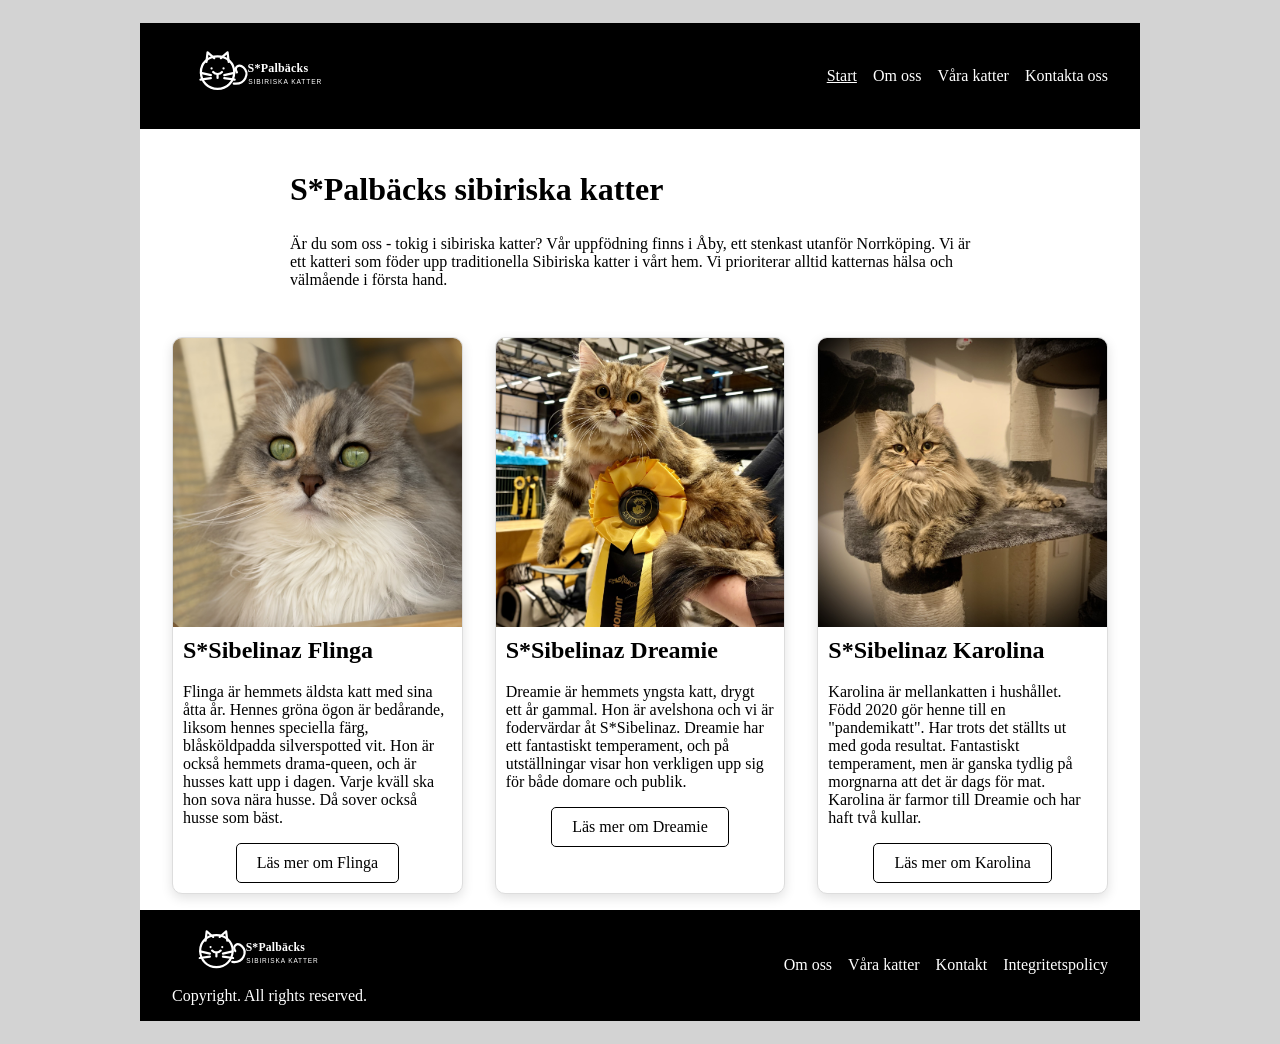
<file: index.html>
<!DOCTYPE html>
<html lang="sv">
<head>
    <meta charset="UTF-8">
    <meta name="viewport" content="width=device-width, initial-scale=1.0">
    <title>Startsida | S*Palbäcks sibiriska katter</title>
    <link rel="stylesheet" href="style.css">
</head>
<body>

    <!--Header-->

    <header>
        <a href="index.html">
            <img src="Palbäcks.svg" class="logo" alt="S*Palbäcks sibiriska katters logotyp">
        </a>

        <div class="header-right">
            <nav aria-label="Huvudmeny">
                <a href="index.html" aria-current="page">Start</a>
                <a href="om-oss.html">Om oss</a>
                <a href="vara-katter.html">Våra katter</a>
                <a href="kontakta-oss.html">Kontakta oss</a>
            </nav>
        </div>
    </header>

<!--Presentation-->

    <main>
        <section class="hero">
            <h1 class="presentation">S*Palbäcks sibiriska katter</h1>
            <p class="presentation">Är du som oss - tokig i sibiriska katter? Vår uppfödning finns i Åby, ett stenkast utanför Norrköping. Vi är ett katteri som föder upp traditionella Sibiriska katter i vårt hem. Vi prioriterar alltid katternas hälsa och välmående i första hand.</p>
        </section>

        <!--Våra katter-->

        <section class="katter">

         <!--Flinga-->
             <article class="kattkort">
                 <a href="vara-katter.html" class="kattkort-lank">
                     <div class="kattbild">
                         <img src="Flinga.jpeg" alt="Katten Flinga"> 
                     </div>

                     <div class="text-katt">
                         <h2>S*Sibelinaz Flinga</h2>
                        <p>Flinga är hemmets äldsta katt med sina åtta år. Hennes gröna ögon är bedårande, liksom hennes speciella färg, blåsköldpadda silverspotted vit. Hon är också hemmets drama-queen, och är husses katt upp i dagen. Varje kväll ska hon sova nära husse. Då sover också husse som bäst.</p>
                        <span class="knapp">Läs mer om Flinga</span>
                     </div>
                </a>
            </article>

        <!--Dreamie-->
            <article class="kattkort">
                <a href="vara-katter.html" class="kattkort-lank">
                    <div class="kattbild">
                         <img src="Dreamie.jpeg" alt="Katten Dreamie">
                    </div>

                    <div class="text-katt">
                         <h2>S*Sibelinaz Dreamie</h2>
                        <p>Dreamie är hemmets yngsta katt, drygt ett år gammal. Hon är avelshona och vi är fodervärdar åt S*Sibelinaz. Dreamie har ett fantastiskt temperament, och på utställningar visar hon verkligen upp sig för både domare och publik.</p>
                         <span class="knapp">Läs mer om Dreamie</span>
                     </div>
                </a>
             </article>

         <!--Karolina-->
            <article class="kattkort">
                 <a href="vara-katter.html" class="kattkort-lank">
                    <div class="kattbild">
                        <img src="Karolina.jpeg" alt="Katten Karolina">
                    </div>

                    <div class="text-katt">
                        <h2>S*Sibelinaz Karolina</h2>
                        <p>Karolina är mellankatten i hushållet. Född 2020 gör henne till en "pandemikatt". Har trots det ställts ut med goda resultat. Fantastiskt temperament, men är ganska tydlig på morgnarna att det är dags för mat. Karolina är farmor till Dreamie och har haft två kullar.</p>
                        <span class="knapp">Läs mer om Karolina</span>
                     </div>
                </a>
            </article>
        </section>
    </main> 

    <!--Footer-->

    <footer>
        <div class="footer-column">
            <a href="index.html">
                <img src="Palbäcks.svg" alt="S*Palbäcks sibiriska katter logotyp">
            </a>
            <p>Copyright. All rights reserved.</p>
        </div>

        <div class="footer-column">
            <nav class="footer-nav" aria-label="Sidfotsmeny">
                <a href="om-oss.html">Om oss</a>
                <a href="vara-katter.html">Våra katter</a>
                <a href="kontakta-oss.html">Kontakt</a>
                <a href="#">Integritetspolicy</a>
            </nav>
        </div>

    </footer>


</body>
</html>
</file>
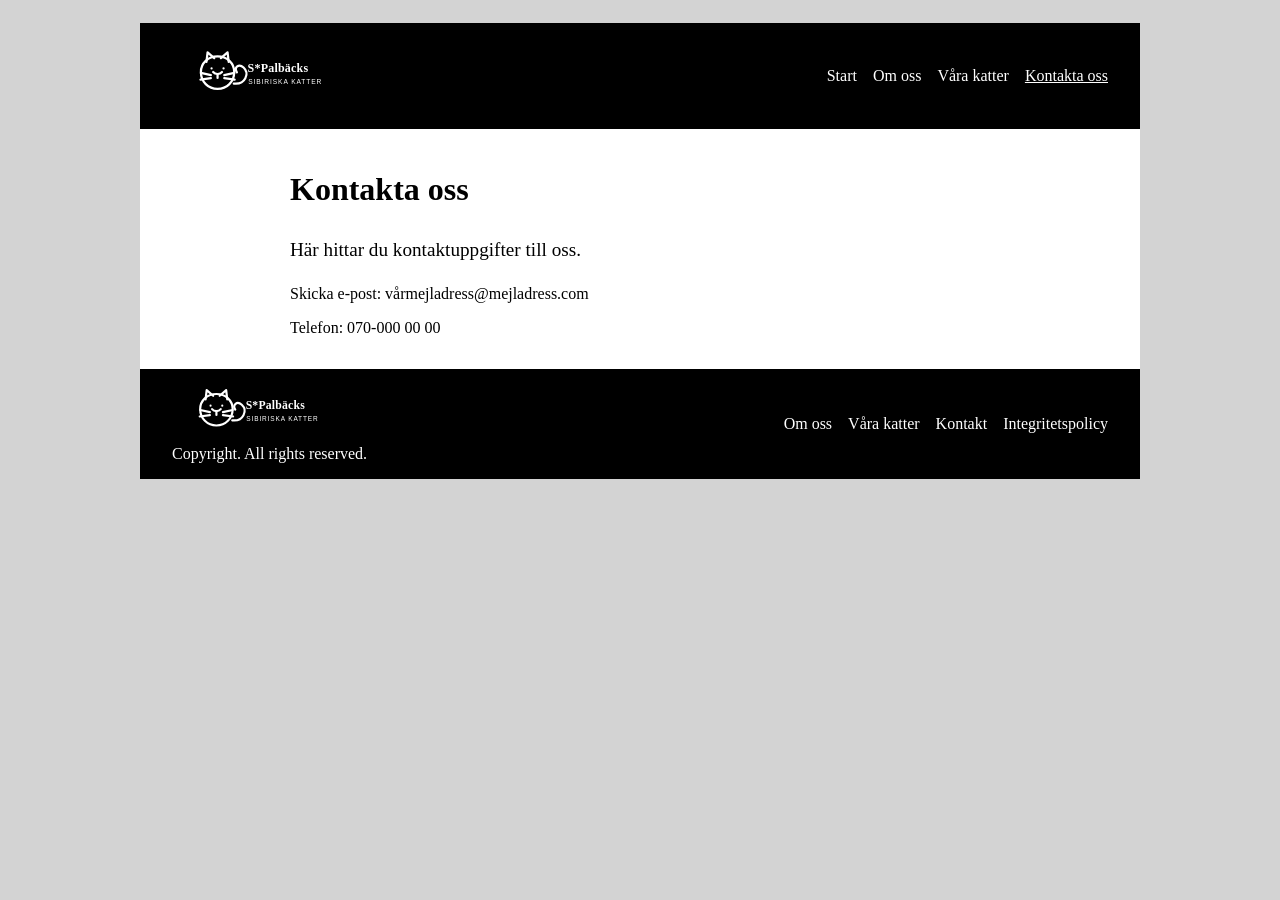
<file: kontakta-oss.html>
<!DOCTYPE html>
<html lang="sv">
<head>
    <meta charset="UTF-8">
    <meta name="viewport" content="width=device-width, initial-scale=1.0">
    <title>Kontakta oss | S*Palbäcks sibiriska katter</title>
    <link rel="stylesheet" href="style.css">
</head>
<body>

    <!--Header-->

    <header>
        <a href="index.html">
            <img src="Palbäcks.svg" class="logo" alt="S*Palbäcks sibiriska katters logotyp">
        </a>

        <div class="header-right">
            <nav aria-label="Huvudmeny">
                <a href="index.html">Start</a>
                <a href="om-oss.html">Om oss</a>
                <a href="vara-katter.html">Våra katter</a>
                <a href="kontakta-oss.html" aria-current="page">Kontakta oss</a>
            </nav>
        </div>
    </header>

<!--Innehåll-->

    <main>
        <article class="undersida">
            <h1>Kontakta oss</h1>
            <p class="ingress">Här hittar du kontaktuppgifter till oss.</p>
            <p>Skicka e-post: vårmejladress@mejladress.com</p>
            <p>Telefon: 070-000 00 00</p>
        </article>
    </main> 

    <!--Footer-->

    <footer>
        <div class="footer-column">
            <a href="index.html">
                <img src="Palbäcks.svg" alt="S*Palbäcks sibiriska katter logotyp">
            </a>
            <p>Copyright. All rights reserved.</p>
        </div>

        <div class="footer-column">
            <nav class="footer-nav" aria-label="Sidfotsmeny">
                <a href="om-oss.html">Om oss</a>
                <a href="vara-katter.html">Våra katter</a>
                <a href="kontakta-oss.html">Kontakt</a>
                <a href="#">Integritetspolicy</a>
            </nav>
        </div>

    </footer>


</body>
</html>
</file>
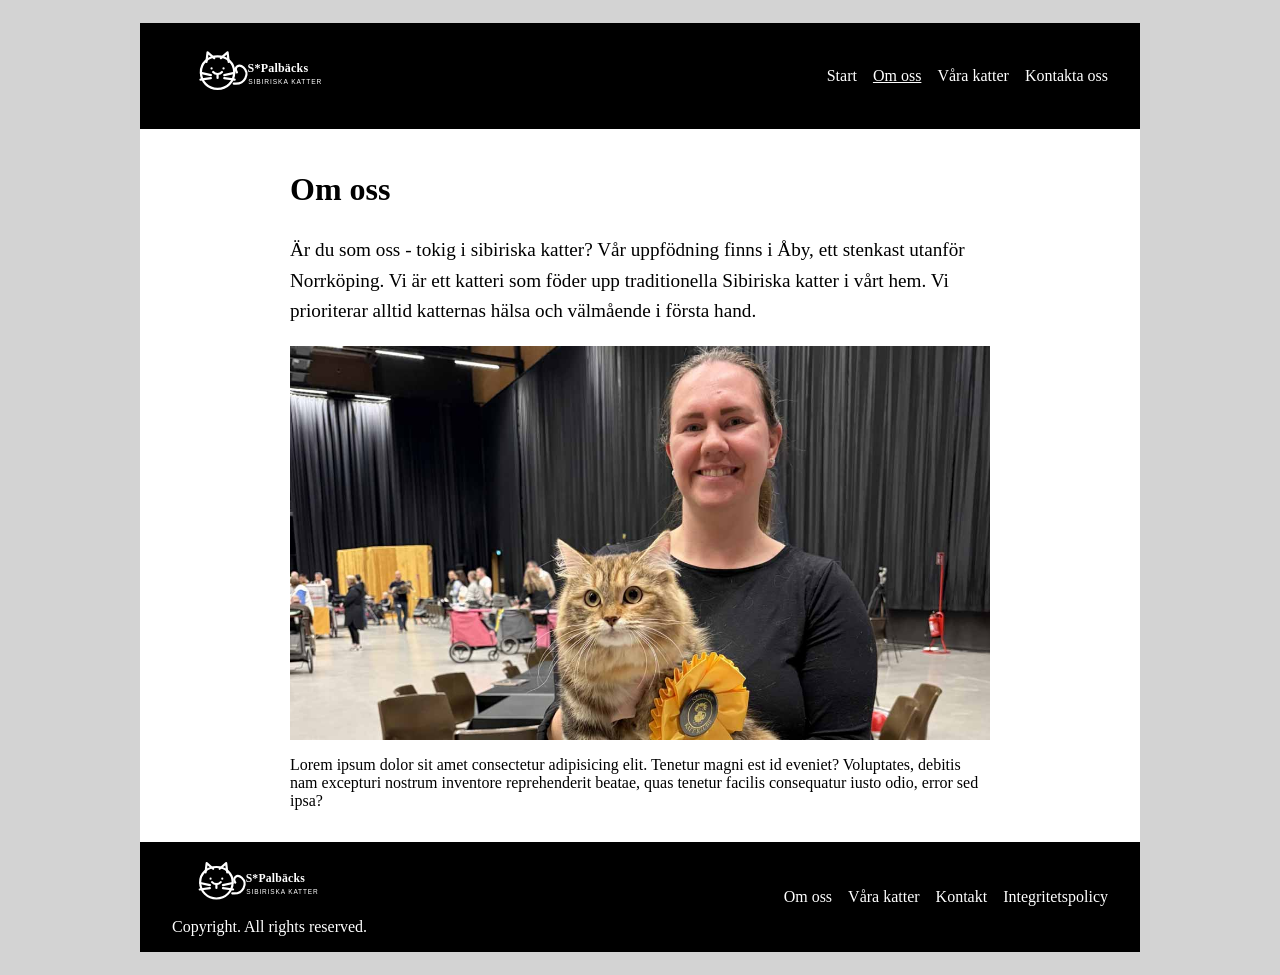
<file: om-oss.html>
<!DOCTYPE html>
<html lang="sv">
<head>
    <meta charset="UTF-8">
    <meta name="viewport" content="width=device-width, initial-scale=1.0">
    <title>Om oss | S*Palbäcks sibiriska katter</title>
    <link rel="stylesheet" href="style.css">
</head>
<body>

    <!--Header-->

    <header>
        <a href="index.html">
            <img src="Palbäcks.svg" class="logo" alt="S*Palbäcks sibiriska katters logotyp">
        </a>

        <div class="header-right">
            <nav aria-label="Huvudmeny">
                <a href="index.html">Start</a>
                <a href="om-oss.html" aria-current="page">Om oss</a>
                <a href="vara-katter.html">Våra katter</a>
                <a href="kontakta-oss.html">Kontakta oss</a>
            </nav>
        </div>
    </header>

<!--Innehåll-->

    <main>
        <article class="undersida">
            <h1>Om oss</h1>
            <p class="ingress">Är du som oss - tokig i sibiriska katter? Vår uppfödning finns i Åby, ett stenkast utanför Norrköping. Vi är ett katteri som föder upp traditionella Sibiriska katter i vårt hem. Vi prioriterar alltid katternas hälsa och välmående i första hand.</p>
            <img src="Om-oss-16-9.jpg" alt="Therese håller i katten Dreamie">
            <p>Lorem ipsum dolor sit amet consectetur adipisicing elit. Tenetur magni est id eveniet? Voluptates, debitis nam excepturi nostrum inventore reprehenderit beatae, quas tenetur facilis consequatur iusto odio, error sed ipsa?</p>
        </article>
    </main> 

    <!--Footer-->

    <footer>
        <div class="footer-column">
            <a href="index.html">
                <img src="Palbäcks.svg" alt="S*Palbäcks sibiriska katter logotyp">
            </a>
            <p>Copyright. All rights reserved.</p>
        </div>

        <div class="footer-column">
            <nav class="footer-nav" aria-label="Sidfotsmeny">
                <a href="om-oss.html">Om oss</a>
                <a href="vara-katter.html">Våra katter</a>
                <a href="kontakta-oss.html">Kontakt</a>
                <a href="#">Integritetspolicy</a>
            </nav>
        </div>

    </footer>


</body>
</html>
</file>
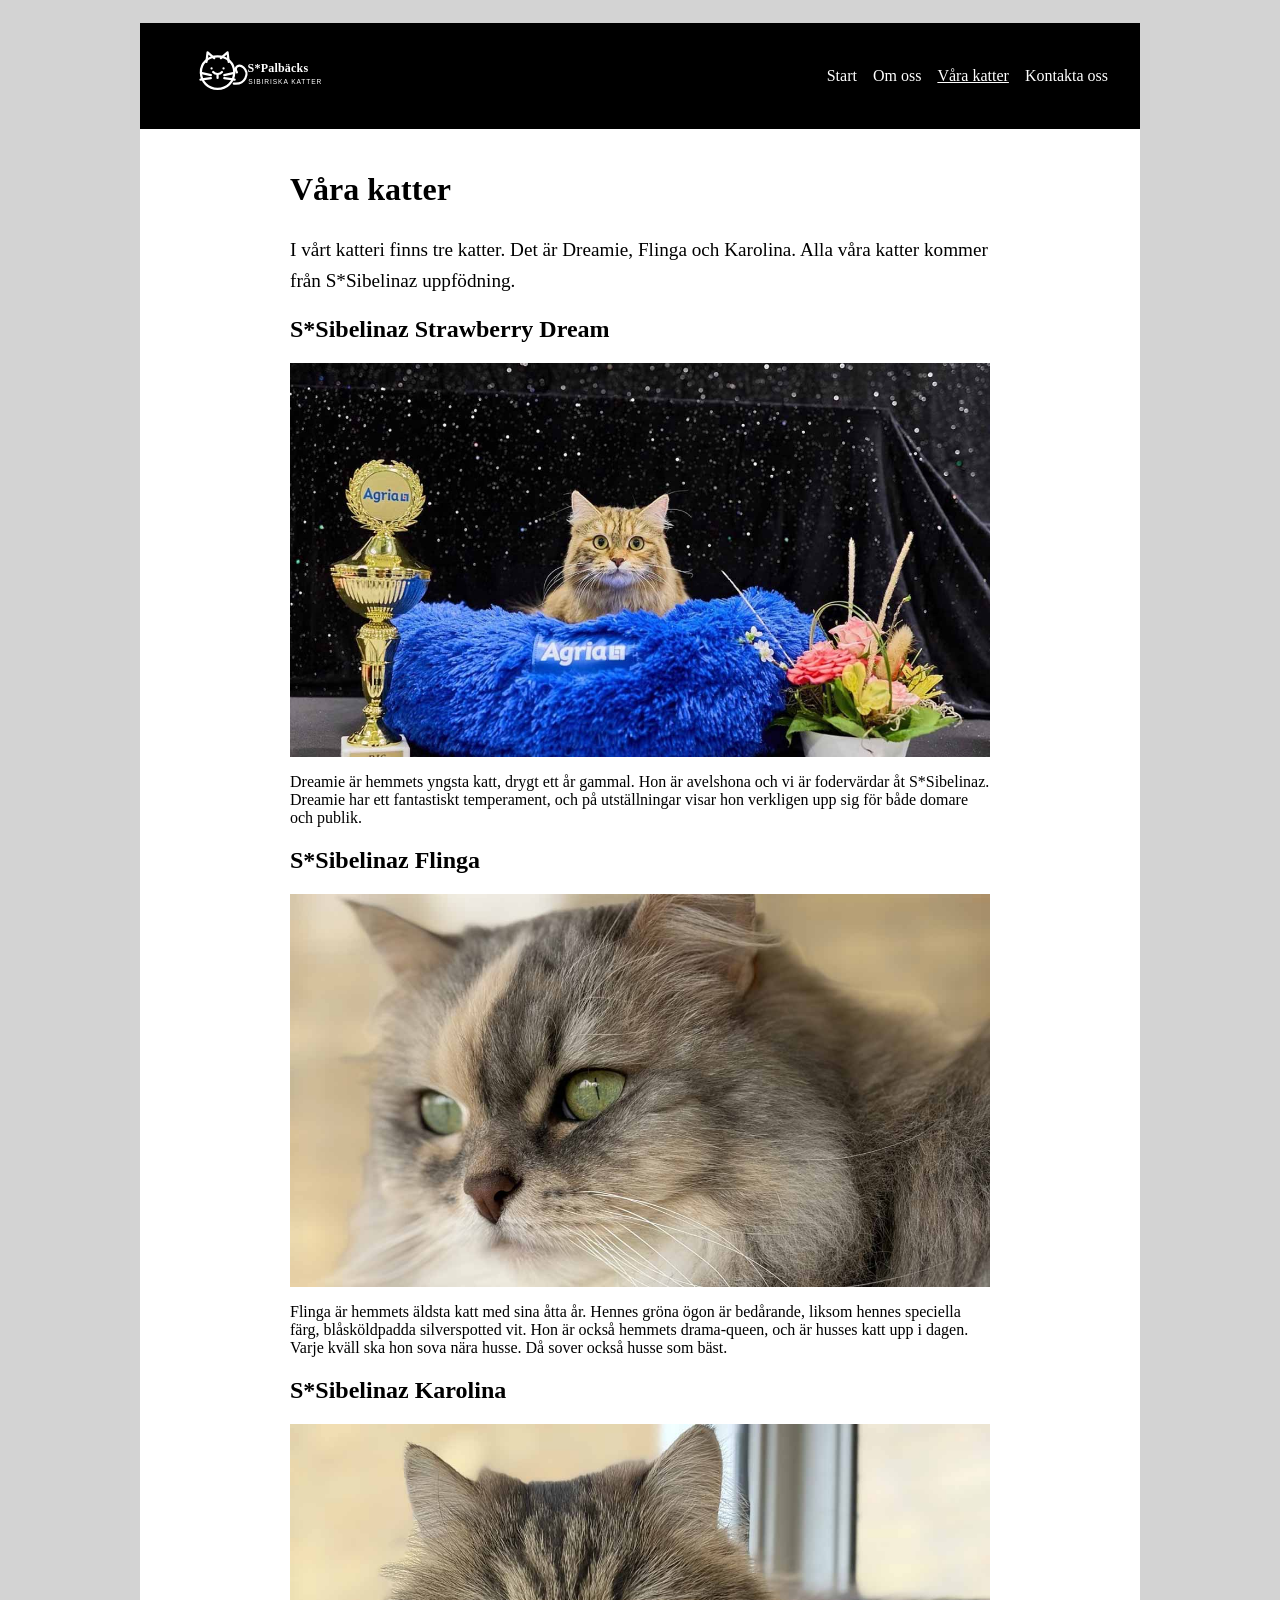
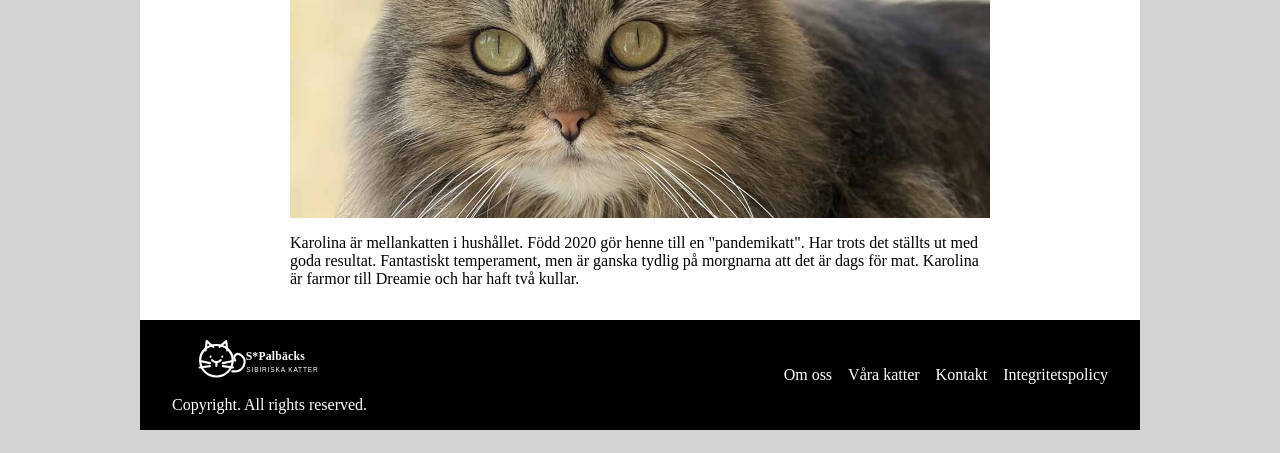
<file: vara-katter.html>
<!DOCTYPE html>
<html lang="sv">
<head>
    <meta charset="UTF-8">
    <meta name="viewport" content="width=device-width, initial-scale=1.0">
    <title>Våra katter | S*Palbäcks sibiriska katter</title>
    <link rel="stylesheet" href="style.css">
</head>
<body>

    <!--Header-->

    <header>
        <a href="index.html">
            <img src="Palbäcks.svg" class="logo" alt="S*Palbäcks sibiriska katters logotyp">
        </a>

        <div class="header-right">
            <nav aria-label="Huvudmeny">
                <a href="index.html">Start</a>
                <a href="om-oss.html">Om oss</a>
                <a href="vara-katter.html" aria-current="page">Våra katter</a>
                <a href="kontakta-oss.html">Kontakta oss</a>
            </nav>
        </div>
    </header>

<!--Innehåll-->

    <main>
        <article class="undersida">
            <h1>Våra katter</h1>
            <p class="ingress">I vårt katteri finns tre katter. Det är Dreamie, Flinga och Karolina. Alla våra katter kommer från S*Sibelinaz uppfödning.</p>

                <section class="kattprofil">
                    <h2>S*Sibelinaz Strawberry Dream</h2>
                    <img src="Dreame_16_9.jpg" alt="Katten Dreamie">
                    <p>Dreamie är hemmets yngsta katt, drygt ett år gammal. Hon är avelshona och vi är fodervärdar åt S*Sibelinaz. Dreamie har ett fantastiskt temperament, och på utställningar visar hon verkligen upp sig för både domare och publik.</p>
                </section>

                <section class="kattprofil">
                    <h2>S*Sibelinaz Flinga</h2>
                    <img src="Flinga_16_9.jpg" alt="Katten Flinga">
                    <p>Flinga är hemmets äldsta katt med sina åtta år. Hennes gröna ögon är bedårande, liksom hennes speciella färg, blåsköldpadda silverspotted vit. Hon är också hemmets drama-queen, och är husses katt upp i dagen. Varje kväll ska hon sova nära husse. Då sover också husse som bäst.</p>
                </section>

                <section class="kattprofil">
                    <h2>S*Sibelinaz Karolina</h2>
                    <img src="Karolina_16_9.jpg" alt="Katten Karolina">
                    <p>Karolina är mellankatten i hushållet. Född 2020 gör henne till en "pandemikatt". Har trots det ställts ut med goda resultat. Fantastiskt temperament, men är ganska tydlig på morgnarna att det är dags för mat. Karolina är farmor till Dreamie och har haft två kullar.</p>
                </section>

        </article>
    </main> 

    <!--Footer-->

    <footer>
        <div class="footer-column">
            <a href="index.html">
                <img src="Palbäcks.svg" alt="S*Palbäcks sibiriska katter logotyp">
            </a>
            <p>Copyright. All rights reserved.</p>
        </div>

        <div class="footer-column">
            <nav class="footer-nav" aria-label="Sidfotsmeny">
                <a href="om-oss.html">Om oss</a>
                <a href="vara-katter.html">Våra katter</a>
                <a href="kontakta-oss.html">Kontakt</a>
                <a href="#">Integritetspolicy</a>
            </nav>
        </div>

    </footer>


</body>
</html>
</file>
<file: style.css>
/* ÖVERGRIPANDE */

* {
    box-sizing: border-box;
}

body {
    background-color: lightgray;
    font-family: Georgia, 'Times New Roman', Times, serif;
    font-size: 1rem;
    padding: 15px;
    color: black;
}

/* FONTER */

h1 {
    font-size: 2rem;
}

h2 {
    font-size: 1.5rem;
}

h3 {
    font-size: 1.25rem;
    color: gray;
}

p {
    font-size: 1rem;
}

.ingress {
    font-size: 1.2rem;
    line-height: 1.6;
}

a {
    color: white;
    text-decoration: none;
}

/* HEADER */

header {
    max-width: 1000px;
    display: flex;
    padding: 1.5rem 2rem;
    justify-content: space-between;
    align-items: center;
    margin: 0 auto;
    background-color: black;
}

.header-right {
    display: flex;
    align-items: center;
    gap: 2rem;
}

.logo {
    width: 200px;
    height: auto;
    display: block;
    max-width: 100%;
}

nav {
    display: flex;
    gap: 1rem;
}

.header-right nav a[aria-current="page"] {
    text-decoration: underline;
}

/* UNDERSIDOR */

.undersida {
    max-width: 700px;
    margin: 0 auto;
}

.undersida img {
    width: 100%;
    height: auto;
    display: block;
    margin: 1rem 0;
}


/* VÅRA KATTER */

main {
    max-width: 1000px;
    margin: 0 auto;
    padding: 1rem 2rem;
    background-color: white;
}

.hero {
    max-width: 700px;
    margin: 0 auto 3rem auto;
}

.katter {
    display: grid;
    grid-template-columns: repeat(3, 1fr);
    gap: 2rem;
}
.kattkort {
    background: white;
    border: 1px solid #ddd;
    border-radius: 10px;
    overflow: hidden;
    box-shadow: 0 4px 12px rgba(0,0,0,.12);
    transition: all 0.3s ease;
}

.kattkort:hover {
    transform: translateY(-5px);
    box-shadow: 0 10px 25px rgba(0,0,0,.18);
}

.kattkort-lank {
    display: block;
    text-decoration: none;
    color: inherit;
}

.kattbild {
    text-align: left;
    background: white;
}

.kattbild img {
    width: 100%;
    display: block;
}

.text-katt {
    color: black;
    padding: 10px;
}

.text-katt h2 {
    margin-top: 0;
}

.knapp {
    display: table;
    margin: 1rem auto 0 auto;
    padding: 10px 20px;
    background: white;
    color: black;
    border: 1px solid black;
    border-radius: 5px;
    transition: all 0.3s ease;
}

.kattkort:hover .knapp {
    background: black;
    color: white;
}

/* FOOTER */

footer {
    max-width: 1000px;
    display: flex;
    justify-content: space-between;
    align-items: flex-start;
    margin: 0 auto;
    padding: 1rem 2rem;
    background-color: black;
}

.footer-column {
    display: flex;
    flex-direction: column;
}

.footer-column p {
    margin: 0;
    color: white;
}

.footer-nav {
    display: flex;
    flex-direction: row;
    margin-top: 30px;
}

.footer-column h4 {
    color: white;
}

@media (max-width: 700px) {

    main {
        padding: 1rem;
    }

    .katter {
        grid-template-columns: 1fr;
    }

    header {
        flex-direction: column;
        gap: 1rem;
    }

    nav {
        flex-direction: column;
        align-items: center;
    }

    footer {
        flex-direction: column;
        gap: 1.5rem;
        align-items: center;
        text-align: center;
    }

    .footer-column {
        align-items: center;
    }

    .footer-nav {
        flex-direction: column;
        align-items: center;
        margin-top: 0;
    }

}
</file>
